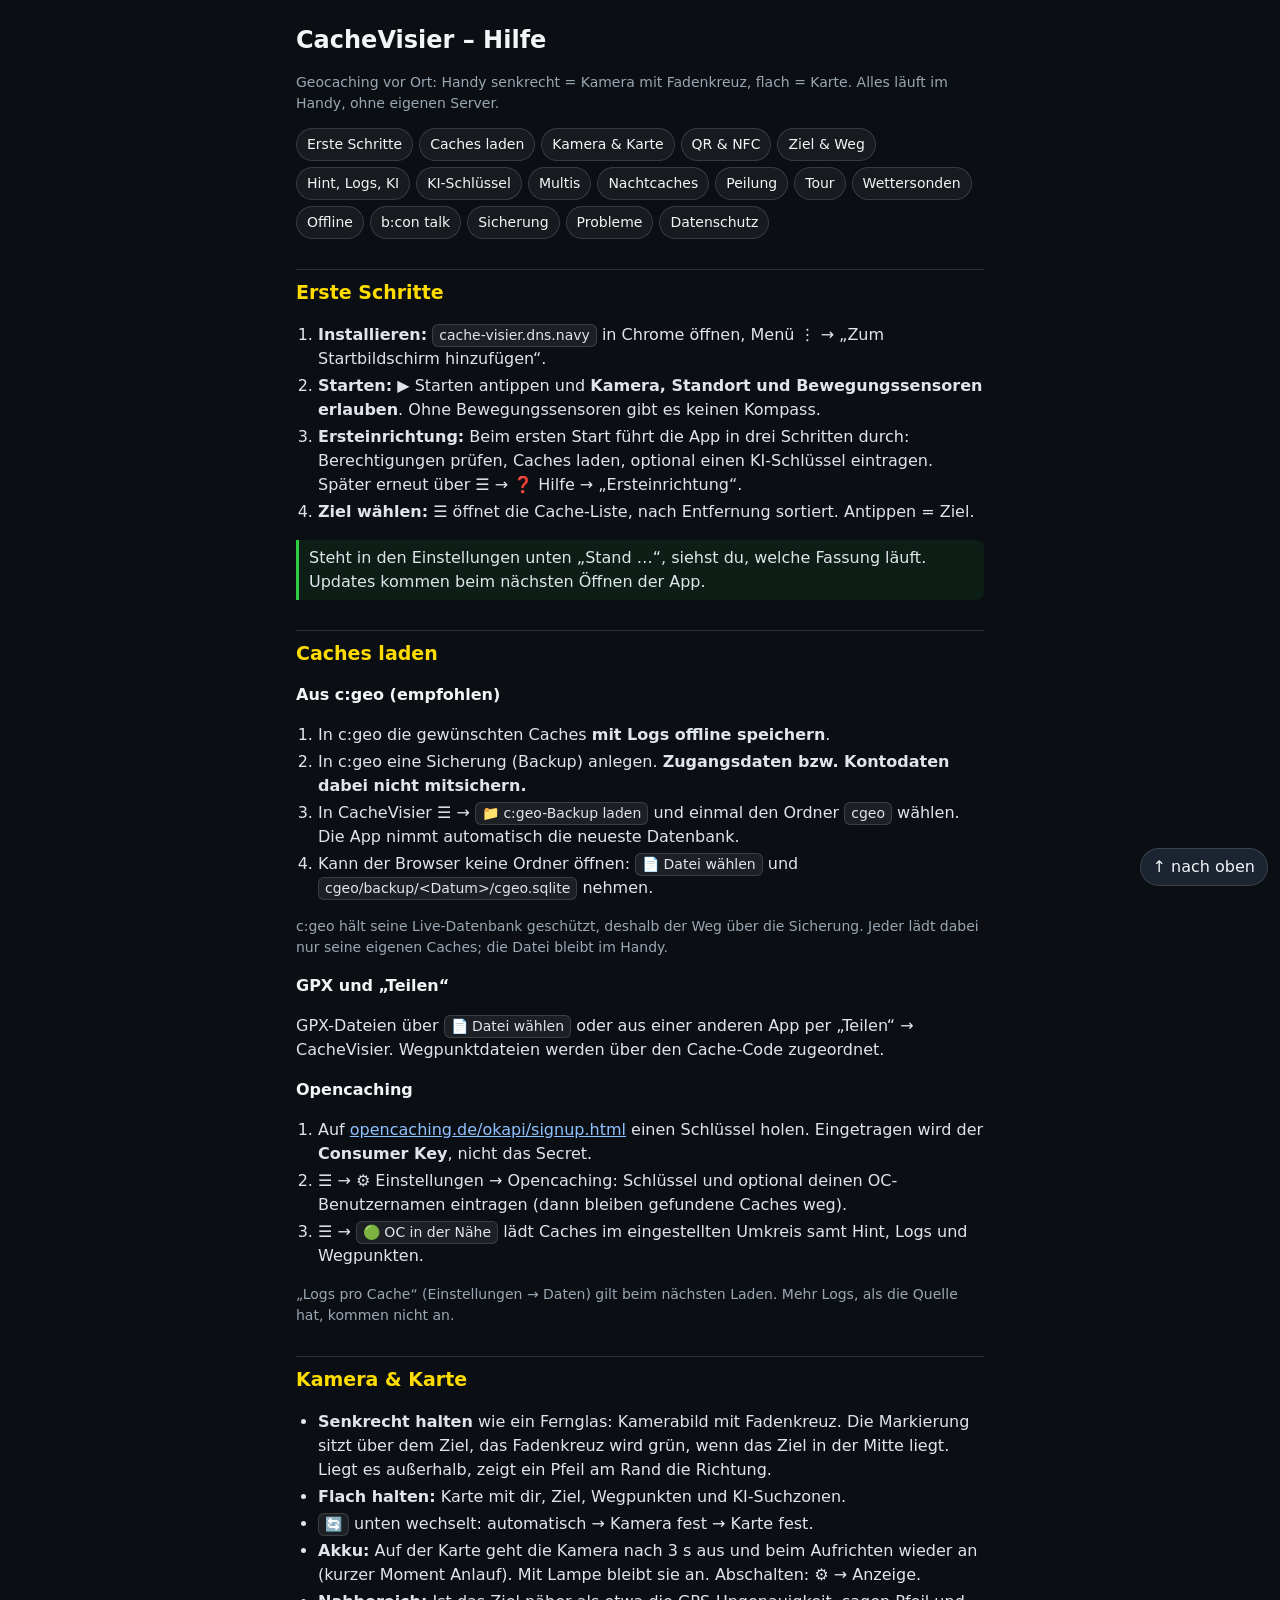
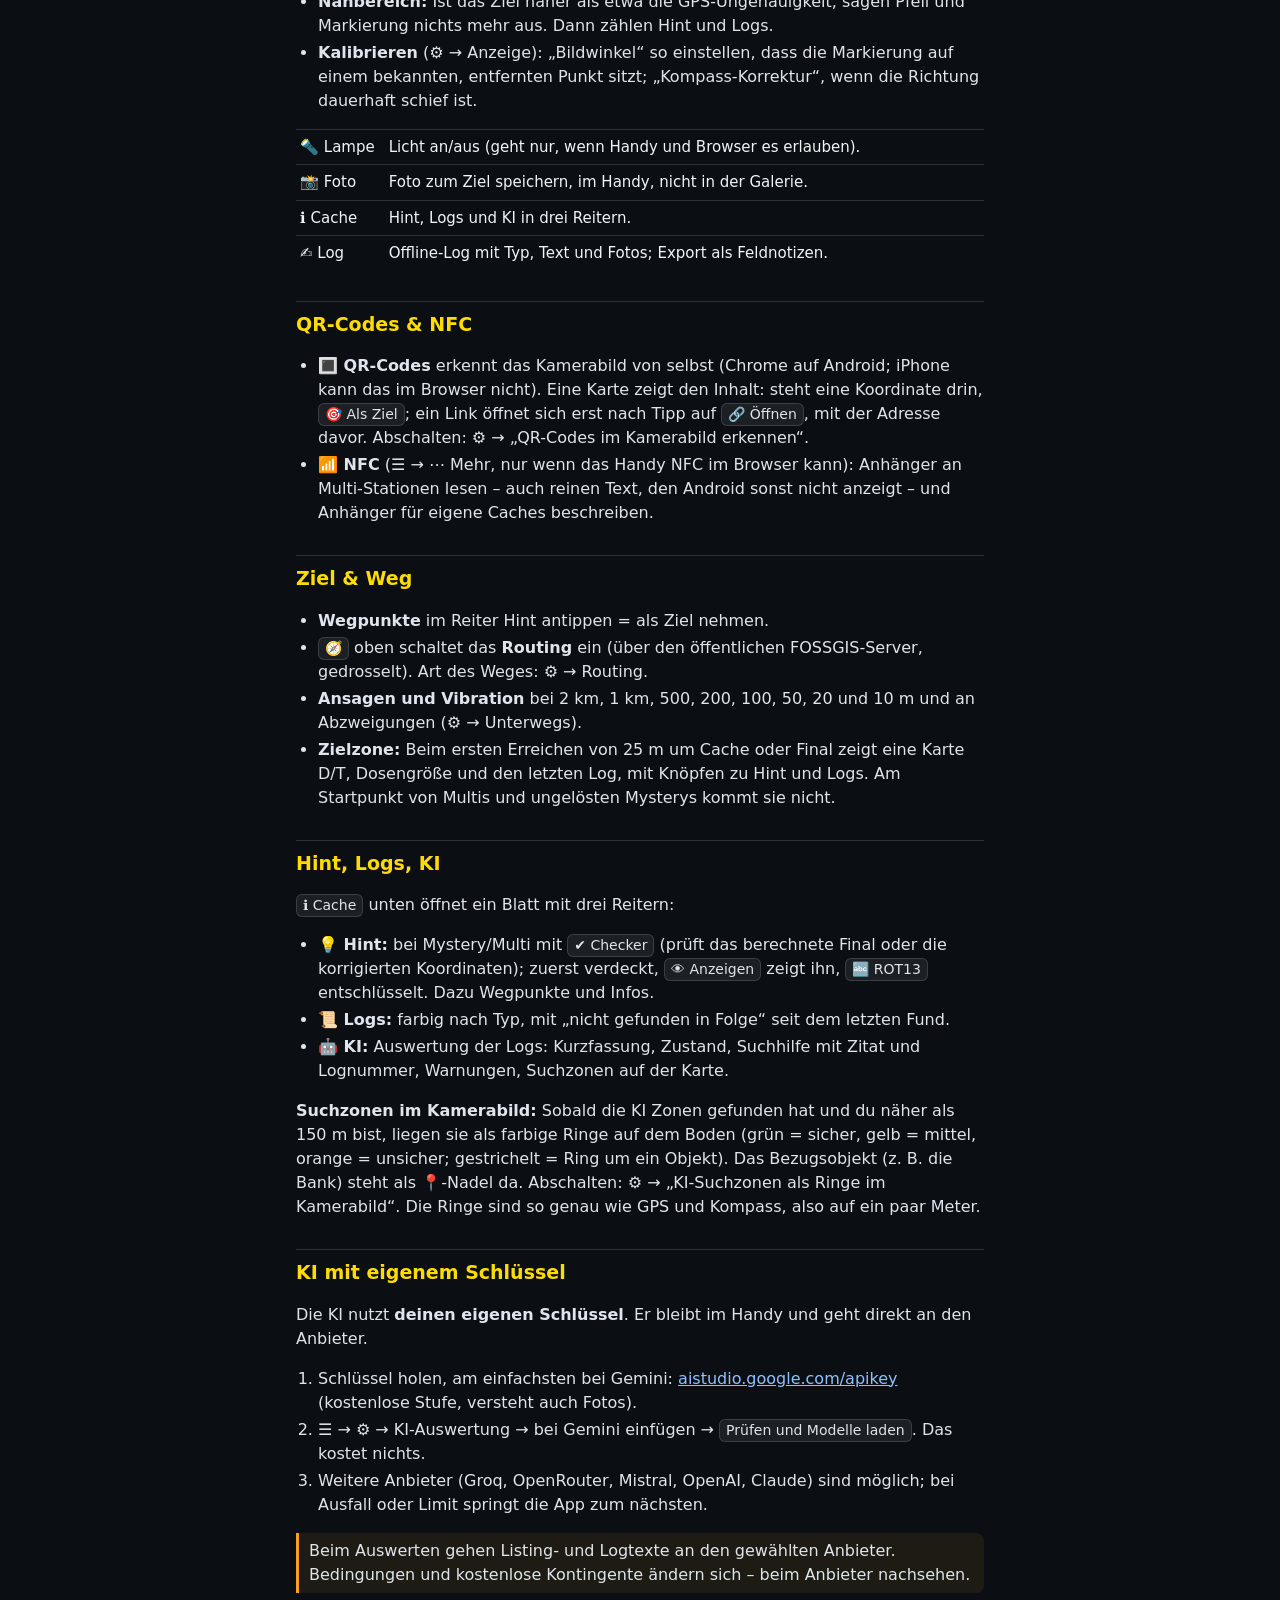
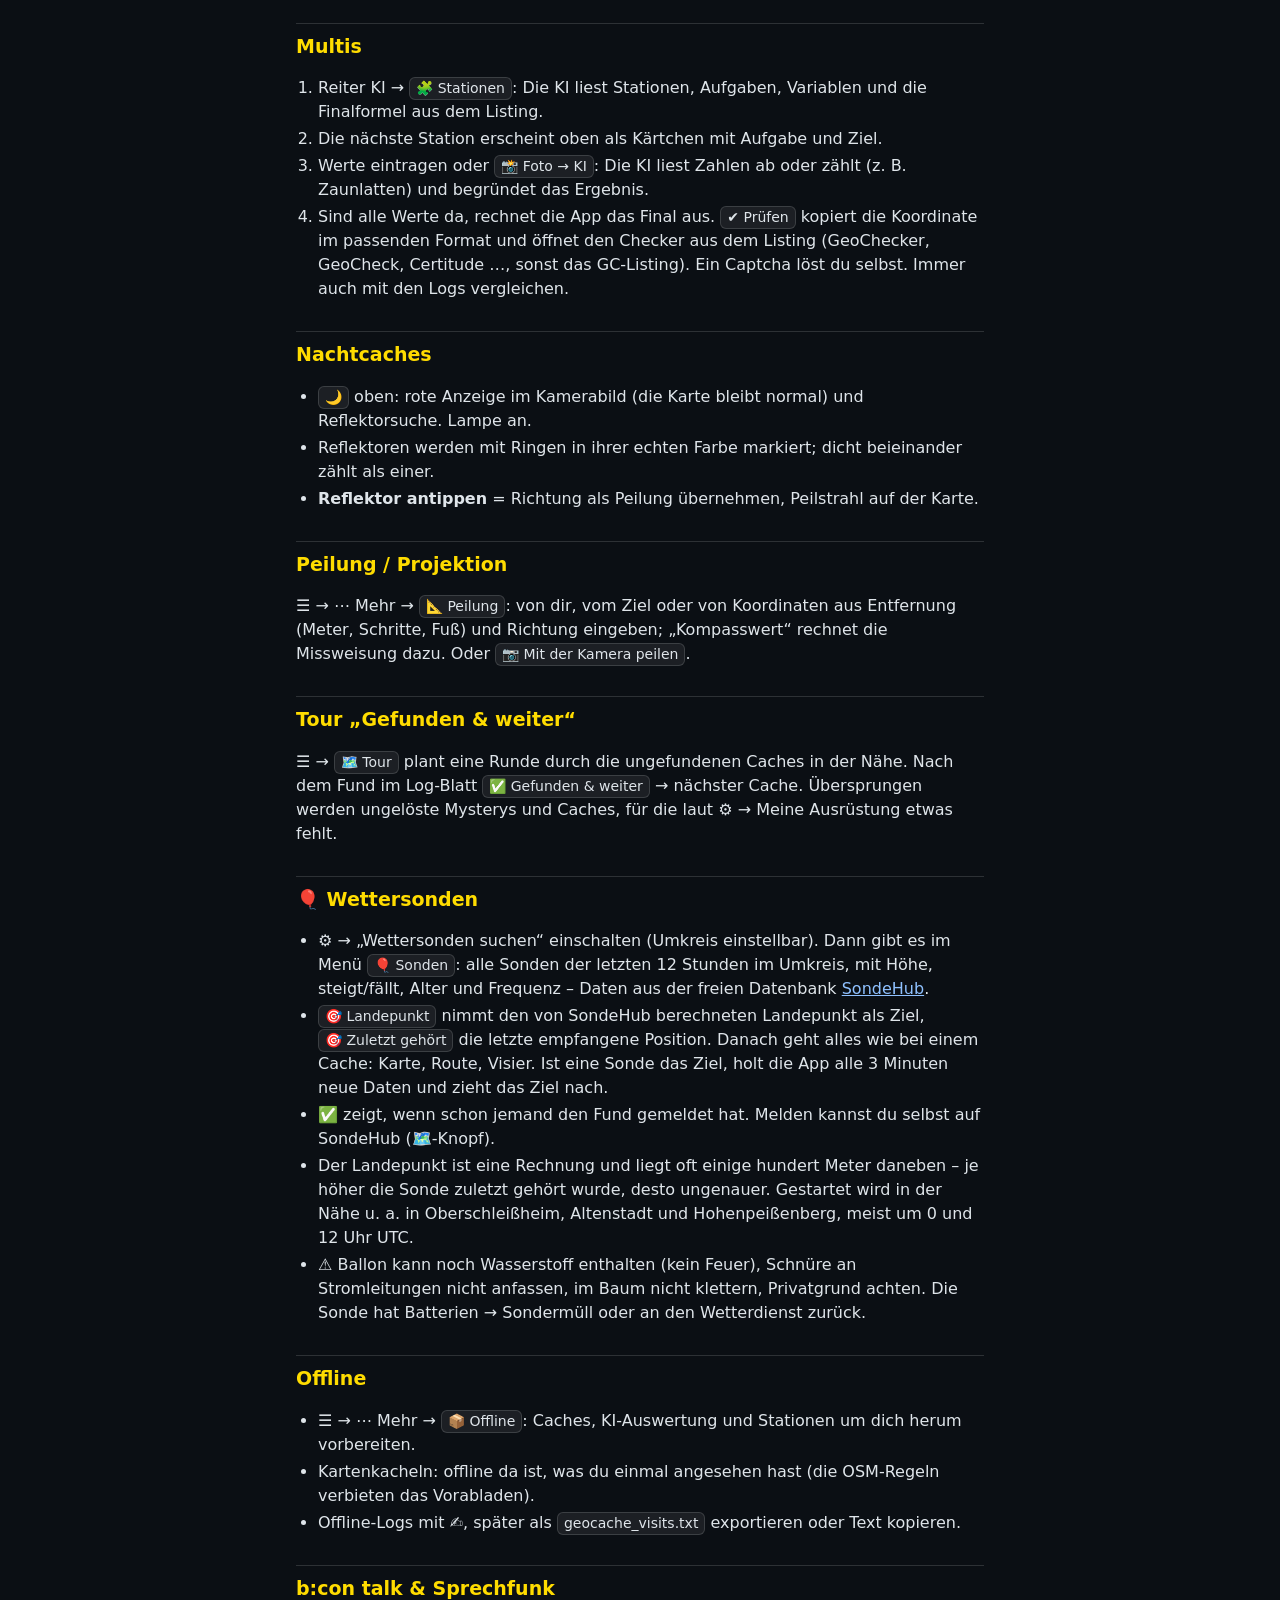
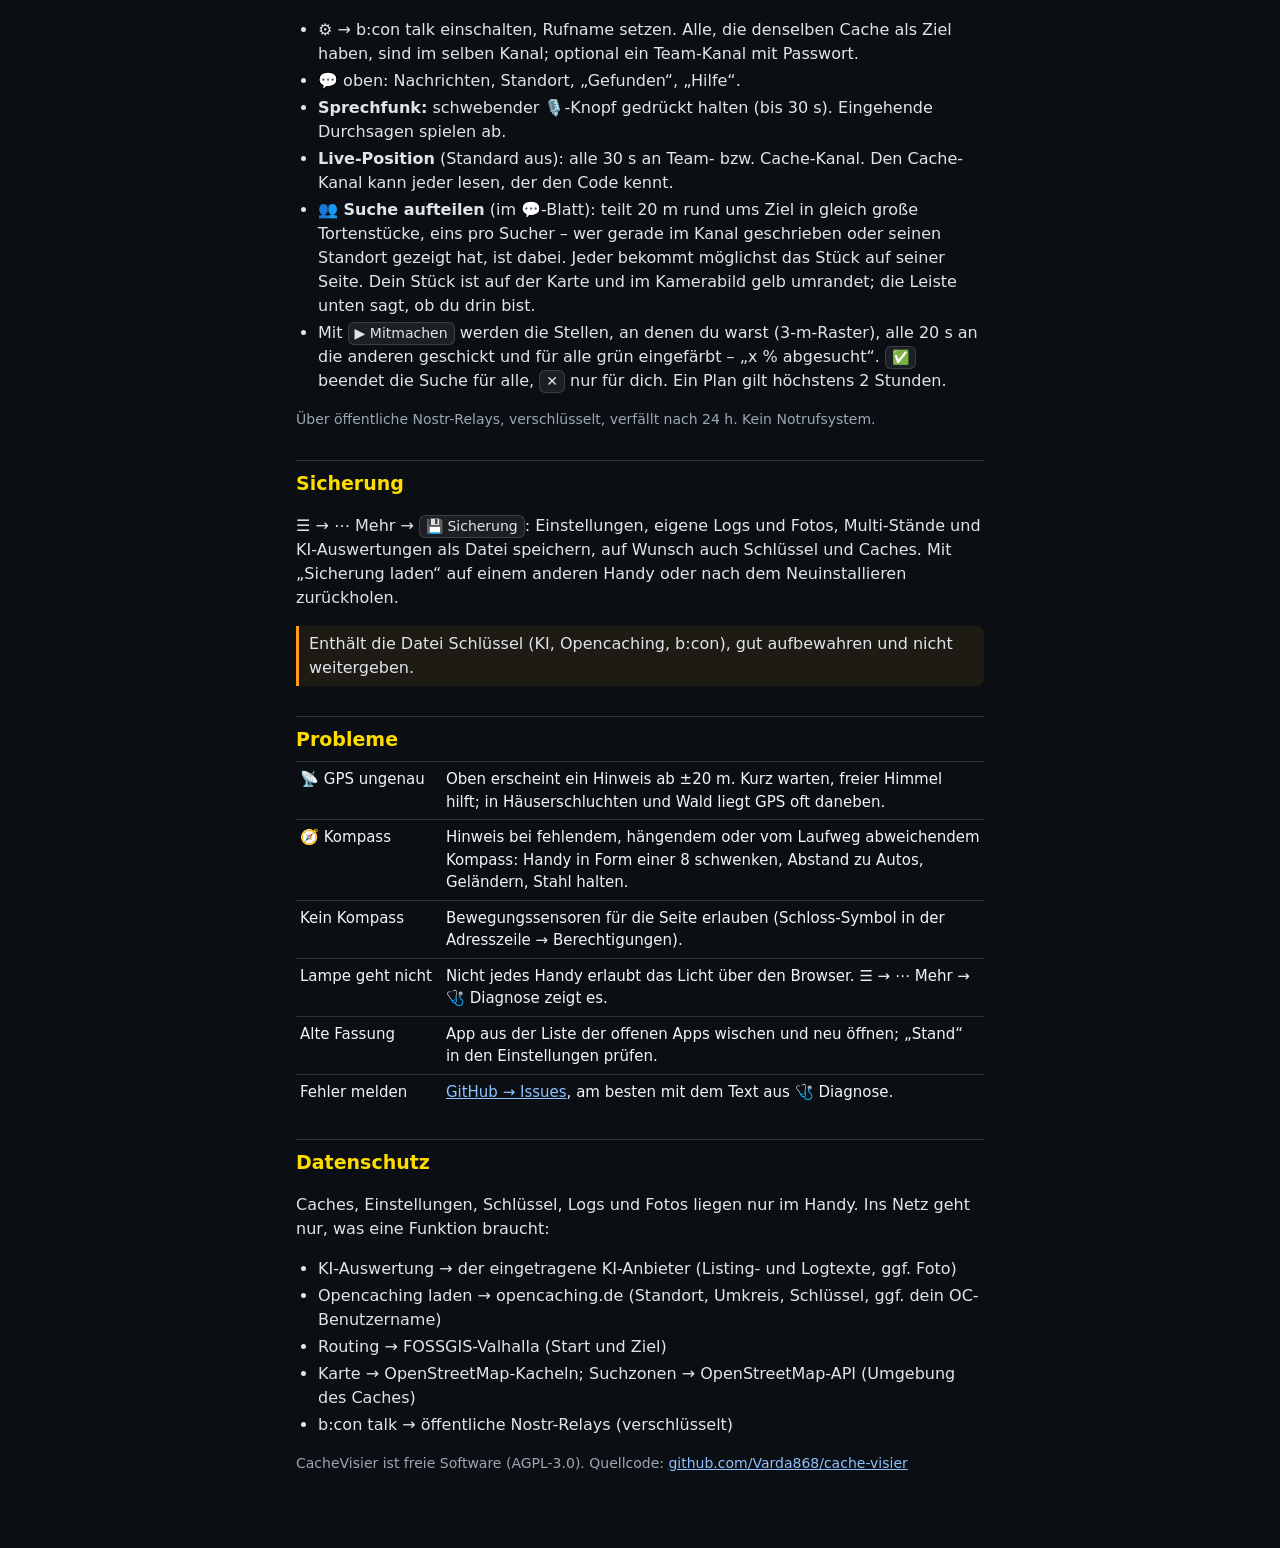
<file: hilfe.html>
<!DOCTYPE html>
<html lang="de">
<head>
<meta charset="utf-8">
<meta name="viewport" content="width=device-width, initial-scale=1, viewport-fit=cover">
<meta name="theme-color" content="#0b0f14">
<title>CacheVisier – Hilfe</title>
<link rel="icon" href="icon-192.png">
<style>
  :root { --bg: #0b0f14; --fg: #f2f5f7; --mut: #9aa7b2; --acc: #ffdc00; --line: rgba(255,255,255,.14); --ok: #2ecc40; }
  * { box-sizing: border-box; }
  html { scroll-behavior: smooth; }
  body { margin: 0; background: var(--bg); color: var(--fg); font: 16px/1.5 system-ui, -apple-system, "Segoe UI", Roboto, sans-serif; }
  main { max-width: 720px; margin: 0 auto; padding: 18px 16px 60px; }
  h1 { font-size: 24px; margin: 4px 0 2px; }
  h2 { font-size: 19px; margin: 30px 0 8px; padding-top: 8px; border-top: 1px solid var(--line); color: var(--acc); }
  h3 { font-size: 16px; margin: 16px 0 4px; }
  p, li { color: #dfe5ea; }
  .sub { color: var(--mut); font-size: 14px; }
  a { color: #8fc1ff; }
  nav.inhalt { display: flex; flex-wrap: wrap; gap: 6px; margin: 14px 0 4px; }
  nav.inhalt a { text-decoration: none; padding: 5px 10px; border: 1px solid var(--line); border-radius: 999px; font-size: 14px; color: var(--fg); background: rgba(255,255,255,.05); }
  kbd, .k { display: inline-block; padding: 0 6px; border: 1px solid var(--line); border-radius: 6px; background: rgba(255,255,255,.07); font: inherit; font-size: 14px; white-space: nowrap; }
  ol, ul { padding-left: 22px; }
  li { margin: 3px 0; }
  .tipp { border-left: 3px solid var(--ok); padding: 6px 10px; background: rgba(46,204,64,.08); border-radius: 0 8px 8px 0; }
  .achtung { border-left: 3px solid #ff9f1a; padding: 6px 10px; background: rgba(255,159,26,.08); border-radius: 0 8px 8px 0; }
  table { border-collapse: collapse; width: 100%; font-size: 15px; }
  td { border-top: 1px solid var(--line); padding: 6px 4px; vertical-align: top; }
  td:first-child { white-space: nowrap; width: 1%; padding-right: 10px; }
  .top { position: fixed; right: 12px; bottom: 14px; text-decoration: none; background: #1b2430; border: 1px solid var(--line); border-radius: 999px; padding: 6px 12px; color: var(--fg); }
</style>
</head>
<body>
<main>
<h1>CacheVisier – Hilfe</h1>
<p class="sub">Geocaching vor Ort: Handy senkrecht = Kamera mit Fadenkreuz, flach = Karte. Alles läuft im Handy, ohne eigenen Server.</p>

<nav class="inhalt">
  <a href="#start">Erste Schritte</a><a href="#caches">Caches laden</a><a href="#kamera">Kamera &amp; Karte</a><a href="#qr">QR &amp; NFC</a><a href="#ziel">Ziel &amp; Weg</a>
  <a href="#cache">Hint, Logs, KI</a><a href="#ki">KI-Schlüssel</a><a href="#multi">Multis</a><a href="#nacht">Nachtcaches</a>
  <a href="#peilung">Peilung</a><a href="#tour">Tour</a><a href="#sonden">Wettersonden</a><a href="#offline">Offline</a><a href="#talk">b:con talk</a>
  <a href="#sicherung">Sicherung</a><a href="#probleme">Probleme</a><a href="#daten">Datenschutz</a>
</nav>

<h2 id="start">Erste Schritte</h2>
<ol>
  <li><b>Installieren:</b> <span class="k">cache-visier.dns.navy</span> in Chrome öffnen, Menü ⋮ → „Zum Startbildschirm hinzufügen“.</li>
  <li><b>Starten:</b> ▶ Starten antippen und <b>Kamera, Standort und Bewegungssensoren erlauben</b>. Ohne Bewegungssensoren gibt es keinen Kompass.</li>
  <li><b>Ersteinrichtung:</b> Beim ersten Start führt die App in drei Schritten durch: Berechtigungen prüfen, Caches laden, optional einen KI-Schlüssel eintragen. Später erneut über ☰ → ❓ Hilfe → „Ersteinrichtung“.</li>
  <li><b>Ziel wählen:</b> ☰ öffnet die Cache-Liste, nach Entfernung sortiert. Antippen = Ziel.</li>
</ol>
<p class="tipp">Steht in den Einstellungen unten „Stand …“, siehst du, welche Fassung läuft. Updates kommen beim nächsten Öffnen der App.</p>

<h2 id="caches">Caches laden</h2>
<h3>Aus c:geo (empfohlen)</h3>
<ol>
  <li>In c:geo die gewünschten Caches <b>mit Logs offline speichern</b>.</li>
  <li>In c:geo eine Sicherung (Backup) anlegen. <b>Zugangsdaten bzw. Kontodaten dabei nicht mitsichern.</b></li>
  <li>In CacheVisier ☰ → <span class="k">📁 c:geo-Backup laden</span> und einmal den Ordner <span class="k">cgeo</span> wählen. Die App nimmt automatisch die neueste Datenbank.</li>
  <li>Kann der Browser keine Ordner öffnen: <span class="k">📄 Datei wählen</span> und <span class="k">cgeo/backup/&lt;Datum&gt;/cgeo.sqlite</span> nehmen.</li>
</ol>
<p class="sub">c:geo hält seine Live-Datenbank geschützt, deshalb der Weg über die Sicherung. Jeder lädt dabei nur seine eigenen Caches; die Datei bleibt im Handy.</p>
<h3>GPX und „Teilen“</h3>
<p>GPX-Dateien über <span class="k">📄 Datei wählen</span> oder aus einer anderen App per „Teilen“ → CacheVisier. Wegpunktdateien werden über den Cache-Code zugeordnet.</p>
<h3>Opencaching</h3>
<ol>
  <li>Auf <a href="https://www.opencaching.de/okapi/signup.html" target="_blank" rel="noopener">opencaching.de/okapi/signup.html</a> einen Schlüssel holen. Eingetragen wird der <b>Consumer Key</b>, nicht das Secret.</li>
  <li>☰ → ⚙️ Einstellungen → Opencaching: Schlüssel und optional deinen OC-Benutzernamen eintragen (dann bleiben gefundene Caches weg).</li>
  <li>☰ → <span class="k">🟢 OC in der Nähe</span> lädt Caches im eingestellten Umkreis samt Hint, Logs und Wegpunkten.</li>
</ol>
<p class="sub">„Logs pro Cache“ (Einstellungen → Daten) gilt beim nächsten Laden. Mehr Logs, als die Quelle hat, kommen nicht an.</p>

<h2 id="kamera">Kamera &amp; Karte</h2>
<ul>
  <li><b>Senkrecht halten</b> wie ein Fernglas: Kamerabild mit Fadenkreuz. Die Markierung sitzt über dem Ziel, das Fadenkreuz wird grün, wenn das Ziel in der Mitte liegt. Liegt es außerhalb, zeigt ein Pfeil am Rand die Richtung.</li>
  <li><b>Flach halten:</b> Karte mit dir, Ziel, Wegpunkten und KI-Suchzonen.</li>
  <li><span class="k">🔄</span> unten wechselt: automatisch → Kamera fest → Karte fest.</li>
  <li><b>Akku:</b> Auf der Karte geht die Kamera nach 3 s aus und beim Aufrichten wieder an (kurzer Moment Anlauf). Mit Lampe bleibt sie an. Abschalten: ⚙️ → Anzeige.</li>
  <li><b>Nahbereich:</b> Ist das Ziel näher als etwa die GPS-Ungenauigkeit, sagen Pfeil und Markierung nichts mehr aus. Dann zählen Hint und Logs.</li>
  <li><b>Kalibrieren</b> (⚙️ → Anzeige): „Bildwinkel“ so einstellen, dass die Markierung auf einem bekannten, entfernten Punkt sitzt; „Kompass-Korrektur“, wenn die Richtung dauerhaft schief ist.</li>
</ul>
<table>
  <tr><td>🔦 Lampe</td><td>Licht an/aus (geht nur, wenn Handy und Browser es erlauben).</td></tr>
  <tr><td>📸 Foto</td><td>Foto zum Ziel speichern, im Handy, nicht in der Galerie.</td></tr>
  <tr><td>ℹ️ Cache</td><td>Hint, Logs und KI in drei Reitern.</td></tr>
  <tr><td>✍️ Log</td><td>Offline-Log mit Typ, Text und Fotos; Export als Feldnotizen.</td></tr>
</table>

<h2 id="qr">QR-Codes &amp; NFC</h2>
<ul>
  <li><b>🔳 QR-Codes</b> erkennt das Kamerabild von selbst (Chrome auf Android; iPhone kann das im Browser nicht). Eine Karte zeigt den Inhalt: steht eine Koordinate drin, <span class="k">🎯 Als Ziel</span>; ein Link öffnet sich erst nach Tipp auf <span class="k">🔗 Öffnen</span>, mit der Adresse davor. Abschalten: ⚙️ → „QR-Codes im Kamerabild erkennen“.</li>
  <li><b>📶 NFC</b> (☰ → ⋯ Mehr, nur wenn das Handy NFC im Browser kann): Anhänger an Multi-Stationen lesen – auch reinen Text, den Android sonst nicht anzeigt – und Anhänger für eigene Caches beschreiben.</li>
</ul>

<h2 id="ziel">Ziel &amp; Weg</h2>
<ul>
  <li><b>Wegpunkte</b> im Reiter Hint antippen = als Ziel nehmen.</li>
  <li><span class="k">🧭</span> oben schaltet das <b>Routing</b> ein (über den öffentlichen FOSSGIS-Server, gedrosselt). Art des Weges: ⚙️ → Routing.</li>
  <li><b>Ansagen und Vibration</b> bei 2 km, 1 km, 500, 200, 100, 50, 20 und 10 m und an Abzweigungen (⚙️ → Unterwegs).</li>
  <li><b>Zielzone:</b> Beim ersten Erreichen von 25 m um Cache oder Final zeigt eine Karte D/T, Dosengröße und den letzten Log, mit Knöpfen zu Hint und Logs. Am Startpunkt von Multis und ungelösten Mysterys kommt sie nicht.</li>
</ul>

<h2 id="cache">Hint, Logs, KI</h2>
<p><span class="k">ℹ️ Cache</span> unten öffnet ein Blatt mit drei Reitern:</p>
<ul>
  <li><b>💡 Hint:</b> bei Mystery/Multi mit <span class="k">✔️ Checker</span> (prüft das berechnete Final oder die korrigierten Koordinaten); zuerst verdeckt, <span class="k">👁 Anzeigen</span> zeigt ihn, <span class="k">🔤 ROT13</span> entschlüsselt. Dazu Wegpunkte und Infos.</li>
  <li><b>📜 Logs:</b> farbig nach Typ, mit „nicht gefunden in Folge“ seit dem letzten Fund.</li>
  <li><b>🤖 KI:</b> Auswertung der Logs: Kurzfassung, Zustand, Suchhilfe mit Zitat und Lognummer, Warnungen, Suchzonen auf der Karte.</li>
</ul>
<p><b>Suchzonen im Kamerabild:</b> Sobald die KI Zonen gefunden hat und du näher als 150 m bist, liegen sie als farbige Ringe auf dem Boden (grün = sicher, gelb = mittel, orange = unsicher; gestrichelt = Ring um ein Objekt). Das Bezugsobjekt (z. B. die Bank) steht als 📍-Nadel da. Abschalten: ⚙️ → „KI-Suchzonen als Ringe im Kamerabild“. Die Ringe sind so genau wie GPS und Kompass, also auf ein paar Meter.</p>

<h2 id="ki">KI mit eigenem Schlüssel</h2>
<p>Die KI nutzt <b>deinen eigenen Schlüssel</b>. Er bleibt im Handy und geht direkt an den Anbieter.</p>
<ol>
  <li>Schlüssel holen, am einfachsten bei Gemini: <a href="https://aistudio.google.com/apikey" target="_blank" rel="noopener">aistudio.google.com/apikey</a> (kostenlose Stufe, versteht auch Fotos).</li>
  <li>☰ → ⚙️ → KI-Auswertung → bei Gemini einfügen → <span class="k">Prüfen und Modelle laden</span>. Das kostet nichts.</li>
  <li>Weitere Anbieter (Groq, OpenRouter, Mistral, OpenAI, Claude) sind möglich; bei Ausfall oder Limit springt die App zum nächsten.</li>
</ol>
<p class="achtung">Beim Auswerten gehen Listing- und Logtexte an den gewählten Anbieter. Bedingungen und kostenlose Kontingente ändern sich – beim Anbieter nachsehen.</p>

<h2 id="multi">Multis</h2>
<ol>
  <li>Reiter KI → <span class="k">🧩 Stationen</span>: Die KI liest Stationen, Aufgaben, Variablen und die Finalformel aus dem Listing.</li>
  <li>Die nächste Station erscheint oben als Kärtchen mit Aufgabe und Ziel.</li>
  <li>Werte eintragen oder <span class="k">📸 Foto → KI</span>: Die KI liest Zahlen ab oder zählt (z. B. Zaunlatten) und begründet das Ergebnis.</li>
  <li>Sind alle Werte da, rechnet die App das Final aus. <span class="k">✔️ Prüfen</span> kopiert die Koordinate im passenden Format und öffnet den Checker aus dem Listing (GeoChecker, GeoCheck, Certitude …, sonst das GC-Listing). Ein Captcha löst du selbst. Immer auch mit den Logs vergleichen.</li>
</ol>

<h2 id="nacht">Nachtcaches</h2>
<ul>
  <li><span class="k">🌙</span> oben: rote Anzeige im Kamerabild (die Karte bleibt normal) und Reflektorsuche. Lampe an.</li>
  <li>Reflektoren werden mit Ringen in ihrer echten Farbe markiert; dicht beieinander zählt als einer.</li>
  <li><b>Reflektor antippen</b> = Richtung als Peilung übernehmen, Peilstrahl auf der Karte.</li>
</ul>

<h2 id="peilung">Peilung / Projektion</h2>
<p>☰ → ⋯ Mehr → <span class="k">📐 Peilung</span>: von dir, vom Ziel oder von Koordinaten aus Entfernung (Meter, Schritte, Fuß) und Richtung eingeben; „Kompasswert“ rechnet die Missweisung dazu. Oder <span class="k">📷 Mit der Kamera peilen</span>.</p>

<h2 id="tour">Tour „Gefunden &amp; weiter“</h2>
<p>☰ → <span class="k">🗺️ Tour</span> plant eine Runde durch die ungefundenen Caches in der Nähe. Nach dem Fund im Log-Blatt <span class="k">✅ Gefunden &amp; weiter</span> → nächster Cache. Übersprungen werden ungelöste Mysterys und Caches, für die laut ⚙️ → Meine Ausrüstung etwas fehlt.</p>

<h2 id="sonden">🎈 Wettersonden</h2>
<ul>
  <li>⚙️ → „Wettersonden suchen“ einschalten (Umkreis einstellbar). Dann gibt es im Menü <span class="k">🎈 Sonden</span>: alle Sonden der letzten 12 Stunden im Umkreis, mit Höhe, steigt/fällt, Alter und Frequenz – Daten aus der freien Datenbank <a href="https://sondehub.org">SondeHub</a>.</li>
  <li><span class="k">🎯 Landepunkt</span> nimmt den von SondeHub berechneten Landepunkt als Ziel, <span class="k">🎯 Zuletzt gehört</span> die letzte empfangene Position. Danach geht alles wie bei einem Cache: Karte, Route, Visier. Ist eine Sonde das Ziel, holt die App alle 3 Minuten neue Daten und zieht das Ziel nach.</li>
  <li>✅ zeigt, wenn schon jemand den Fund gemeldet hat. Melden kannst du selbst auf SondeHub (🗺️-Knopf).</li>
  <li>Der Landepunkt ist eine Rechnung und liegt oft einige hundert Meter daneben – je höher die Sonde zuletzt gehört wurde, desto ungenauer. Gestartet wird in der Nähe u. a. in Oberschleißheim, Altenstadt und Hohenpeißenberg, meist um 0 und 12 Uhr UTC.</li>
  <li>⚠️ Ballon kann noch Wasserstoff enthalten (kein Feuer), Schnüre an Stromleitungen nicht anfassen, im Baum nicht klettern, Privatgrund achten. Die Sonde hat Batterien → Sondermüll oder an den Wetterdienst zurück.</li>
</ul>

<h2 id="offline">Offline</h2>
<ul>
  <li>☰ → ⋯ Mehr → <span class="k">📦 Offline</span>: Caches, KI-Auswertung und Stationen um dich herum vorbereiten.</li>
  <li>Kartenkacheln: offline da ist, was du einmal angesehen hast (die OSM-Regeln verbieten das Vorabladen).</li>
  <li>Offline-Logs mit ✍️, später als <span class="k">geocache_visits.txt</span> exportieren oder Text kopieren.</li>
</ul>

<h2 id="talk">b:con talk &amp; Sprechfunk</h2>
<ul>
  <li>⚙️ → b:con talk einschalten, Rufname setzen. Alle, die denselben Cache als Ziel haben, sind im selben Kanal; optional ein Team-Kanal mit Passwort.</li>
  <li>💬 oben: Nachrichten, Standort, „Gefunden“, „Hilfe“.</li>
  <li><b>Sprechfunk:</b> schwebender 🎙️-Knopf gedrückt halten (bis 30 s). Eingehende Durchsagen spielen ab.</li>
  <li><b>Live-Position</b> (Standard aus): alle 30 s an Team- bzw. Cache-Kanal. Den Cache-Kanal kann jeder lesen, der den Code kennt.</li>
  <li><b>👥 Suche aufteilen</b> (im 💬-Blatt): teilt 20 m rund ums Ziel in gleich große Tortenstücke, eins pro Sucher – wer gerade im Kanal geschrieben oder seinen Standort gezeigt hat, ist dabei. Jeder bekommt möglichst das Stück auf seiner Seite. Dein Stück ist auf der Karte und im Kamerabild gelb umrandet; die Leiste unten sagt, ob du drin bist.</li>
  <li>Mit <span class="k">▶ Mitmachen</span> werden die Stellen, an denen du warst (3-m-Raster), alle 20 s an die anderen geschickt und für alle grün eingefärbt – „x % abgesucht“. <span class="k">✅</span> beendet die Suche für alle, <span class="k">✕</span> nur für dich. Ein Plan gilt höchstens 2 Stunden.</li>
</ul>
<p class="sub">Über öffentliche Nostr-Relays, verschlüsselt, verfällt nach 24 h. Kein Notrufsystem.</p>

<h2 id="sicherung">Sicherung</h2>
<p>☰ → ⋯ Mehr → <span class="k">💾 Sicherung</span>: Einstellungen, eigene Logs und Fotos, Multi-Stände und KI-Auswertungen als Datei speichern, auf Wunsch auch Schlüssel und Caches. Mit „Sicherung laden“ auf einem anderen Handy oder nach dem Neuinstallieren zurückholen.</p>
<p class="achtung">Enthält die Datei Schlüssel (KI, Opencaching, b:con), gut aufbewahren und nicht weitergeben.</p>

<h2 id="probleme">Probleme</h2>
<table>
  <tr><td>📡 GPS ungenau</td><td>Oben erscheint ein Hinweis ab ±20 m. Kurz warten, freier Himmel hilft; in Häuserschluchten und Wald liegt GPS oft daneben.</td></tr>
  <tr><td>🧭 Kompass</td><td>Hinweis bei fehlendem, hängendem oder vom Laufweg abweichendem Kompass: Handy in Form einer 8 schwenken, Abstand zu Autos, Geländern, Stahl halten.</td></tr>
  <tr><td>Kein Kompass</td><td>Bewegungssensoren für die Seite erlauben (Schloss-Symbol in der Adresszeile → Berechtigungen).</td></tr>
  <tr><td>Lampe geht nicht</td><td>Nicht jedes Handy erlaubt das Licht über den Browser. ☰ → ⋯ Mehr → 🩺 Diagnose zeigt es.</td></tr>
  <tr><td>Alte Fassung</td><td>App aus der Liste der offenen Apps wischen und neu öffnen; „Stand“ in den Einstellungen prüfen.</td></tr>
  <tr><td>Fehler melden</td><td><a href="https://github.com/Varda868/cache-visier/issues" target="_blank" rel="noopener">GitHub → Issues</a>, am besten mit dem Text aus 🩺 Diagnose.</td></tr>
</table>

<h2 id="daten">Datenschutz</h2>
<p>Caches, Einstellungen, Schlüssel, Logs und Fotos liegen nur im Handy. Ins Netz geht nur, was eine Funktion braucht:</p>
<ul>
  <li>KI-Auswertung → der eingetragene KI-Anbieter (Listing- und Logtexte, ggf. Foto)</li>
  <li>Opencaching laden → opencaching.de (Standort, Umkreis, Schlüssel, ggf. dein OC-Benutzername)</li>
  <li>Routing → FOSSGIS-Valhalla (Start und Ziel)</li>
  <li>Karte → OpenStreetMap-Kacheln; Suchzonen → OpenStreetMap-API (Umgebung des Caches)</li>
  <li>b:con talk → öffentliche Nostr-Relays (verschlüsselt)</li>
</ul>
<p class="sub">CacheVisier ist freie Software (AGPL-3.0). Quellcode: <a href="https://github.com/Varda868/cache-visier" target="_blank" rel="noopener">github.com/Varda868/cache-visier</a></p>
</main>
<a class="top" href="#">↑ nach oben</a>
</body>
</html>
</file>
